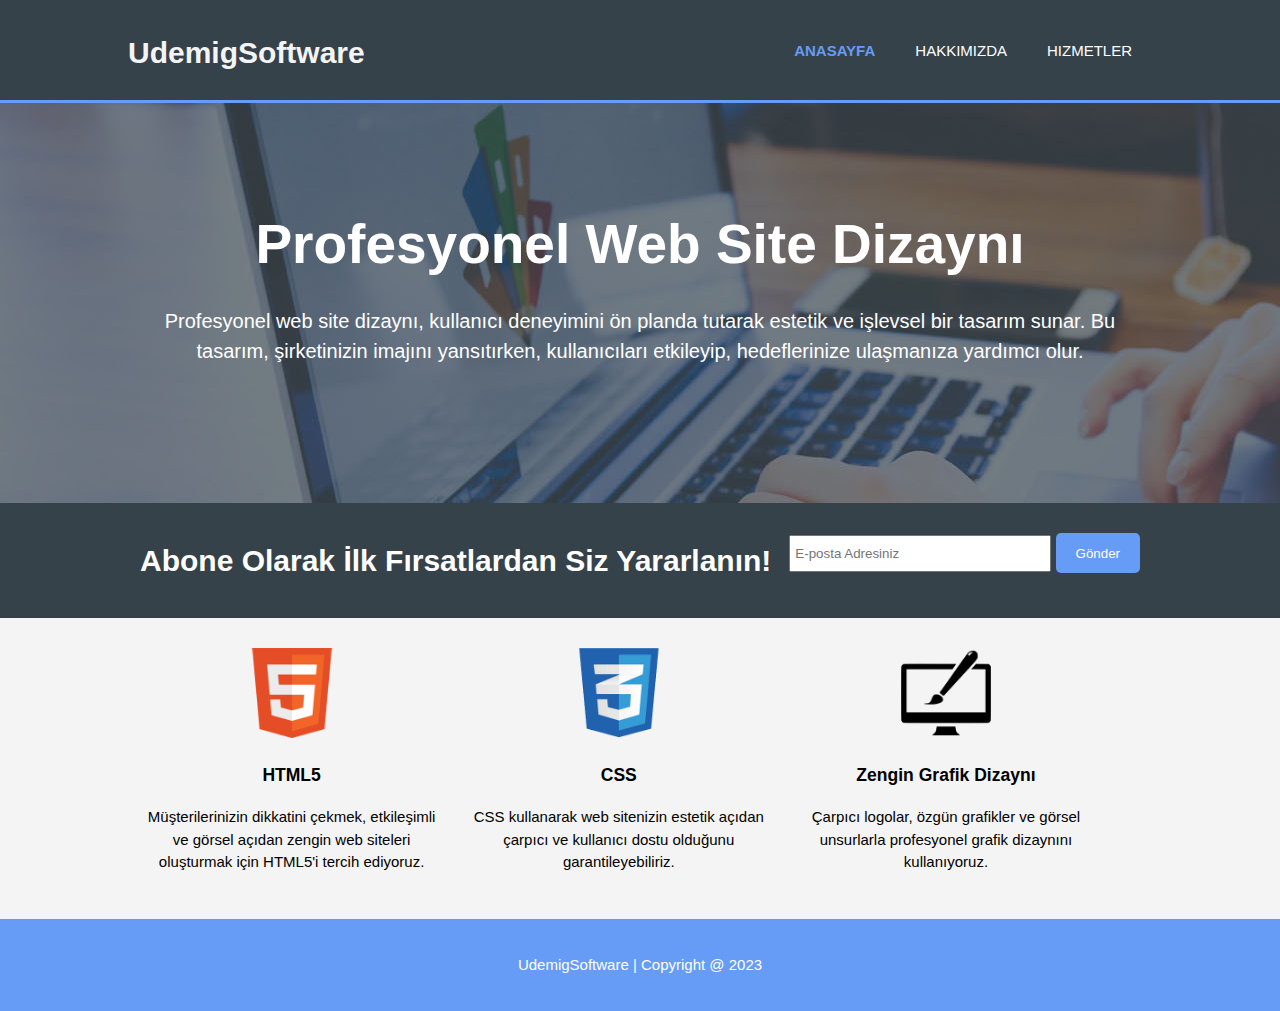
<file: index.html>
<!DOCTYPE html>
<html lang="en">
<head>
    <meta charset="UTF-8">
    <meta name="viewport" content="width=device-width, initial-scale=1.0">
    <title>Udemig Software</title>
    <link rel="stylesheet" href="style.css">
    <link rel="shortcut icon" href="img/udemig.png" type="image/x-icon">
    <!--   sayfa başlığına icon vermek için link ardından favicon     -->

</head>
<body>
    <header>
        <div class="container">
            <div id="branding">
                <h1> <span class="highlight">Udemig</span>Software</h1>
            </div>

            <nav>
                <ul>   <!--      pratik yol ul>(li>a)*3   -->
                    <li class="current"><a href="index.html">Anasayfa</a></li>
                    <li><a href="about.html">Hakkımızda</a></li>
                    <li><a href="services.html">Hizmetler</a></li>
                </ul>
            </nav>
        </div>
    </header>


    <section id="showcase">
        <div class="container">
            <h1>Profesyonel Web Site Dizaynı</h1>
            <p>
                Profesyonel web site dizaynı, kullanıcı deneyimini ön planda tutarak estetik ve işlevsel bir tasarım sunar. Bu tasarım, şirketinizin imajını yansıtırken, kullanıcıları etkileyip, hedeflerinize ulaşmanıza yardımcı olur.
            </p>
        </div>

    </section>



    <section id="newsletter">
        <div class="container">
            <h1>
                Abone Olarak İlk Fırsatlardan Siz Yararlanın!
            </h1>
            <form action="">
                <input type="email" placeholder="E-posta Adresiniz" required>
                <button type="submit" class="button_1">Gönder</button>
            </form>
        </div>
    </section>


     <!--     alt bölüm  -->

     <section id="boxes">
        <div class="container">
            <div class="box">
                <img src="img/html.png" alt="">
                <h3>HTML5</h3>
                <p>
                    Müşterilerinizin dikkatini çekmek, etkileşimli ve görsel açıdan zengin web siteleri oluşturmak için HTML5'i tercih ediyoruz.
                </p>
            </div>

            <div class="box">
                <img src="img/css.png" alt="">
                <h3>CSS</h3>
                <p>
                    CSS kullanarak web sitenizin estetik açıdan çarpıcı ve kullanıcı dostu olduğunu garantileyebiliriz.
                </p>
            </div>

            <div class="box">
                <img src="img/brush.png" alt="">
                <h3>Zengin Grafik Dizaynı</h3>
                <p>
                    Çarpıcı logolar, özgün grafikler ve görsel unsurlarla profesyonel grafik dizaynını kullanıyoruz.
                </p>
            </div>

        </div>
     </section>


      <!--    footer kısmı en alt bölüm -->

      <footer>
        <p>
            UdemigSoftware | Copyright @ 2023
        </p>
      </footer>






</body>
</html>
</file>
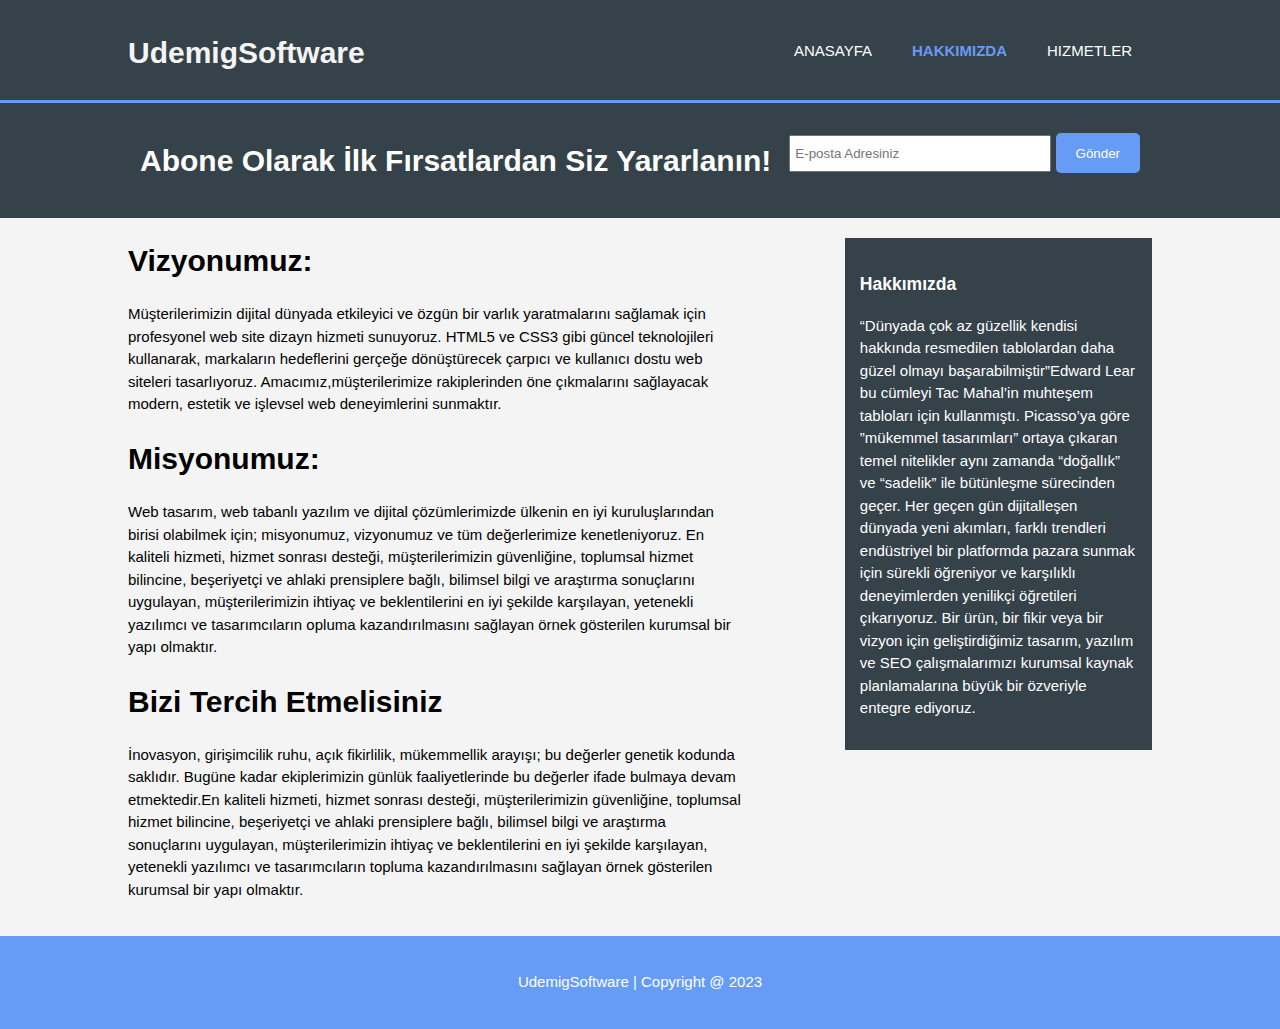
<file: about.html>
<!DOCTYPE html>
<html lang="en">
<head>
    <meta charset="UTF-8">
    <meta name="viewport" content="width=device-width, initial-scale=1.0">
    <title>Hakkımızda</title>
    <link rel="stylesheet" href="style.css">
    <link rel="shortcut icon" href="img/udemig.png" type="image/x-icon">
</head>
<body>

    <header>
        <div class="container">
            <div id="branding">
                <h1> <span class="highlight">Udemig</span>Software</h1>
            </div>


            <nav>
                <ul>   
                    <li ><a href="index.html">Anasayfa</a></li>
                    <li class="current"><a href="about.html">Hakkımızda</a></li>
                    <li><a href="services.html">Hizmetler</a></li>
                </ul>
            </nav>
        </div>
    </header>

    <section id="newsletter">
        <div class="container">
            <h1>
                Abone Olarak İlk Fırsatlardan Siz Yararlanın!
            </h1>
            <form action="">
                <input type="email" placeholder="E-posta Adresiniz" required>
                <button type="submit" class="button_1">Gönder</button>
            </form>
        </div>
    </section>

<!--    buraya kadar index htmlden kopyaladık -->

<!--    yeni section açıyoruz ve article ile aside bölümleri açıyoruz yan yana olacak farklı alanlar-->

<section id="main">
    <div class="container">

        <article id="main-col">
          <h1>Vizyonumuz:</h1>
          <p> Müşterilerimizin dijital dünyada etkileyici ve özgün bir varlık 
            yaratmalarını sağlamak için profesyonel web site dizayn hizmeti sunuyoruz. 
            HTML5 ve CSS3 gibi güncel teknolojileri kullanarak, markaların hedeflerini 
            gerçeğe dönüştürecek çarpıcı ve kullanıcı dostu web siteleri tasarlıyoruz. 
            Amacımız,müşterilerimize rakiplerinden öne çıkmalarını sağlayacak modern, 
             estetik ve işlevsel web deneyimlerini sunmaktır.
          </p>

          <h1>Misyonumuz:</h1>
          <p> Web tasarım, web tabanlı yazılım ve dijital çözümlerimizde ülkenin en iyi 
            kuruluşlarından birisi olabilmek için; misyonumuz, vizyonumuz ve tüm değerlerimize 
            kenetleniyoruz. En kaliteli hizmeti, hizmet sonrası desteği, müşterilerimizin 
            güvenliğine, toplumsal hizmet bilincine, beşeriyetçi ve ahlaki prensiplere bağlı, 
            bilimsel bilgi ve araştırma sonuçlarını uygulayan, müşterilerimizin ihtiyaç ve 
            beklentilerini en iyi şekilde karşılayan, yetenekli yazılımcı ve tasarımcıların 
            opluma kazandırılmasını sağlayan örnek gösterilen kurumsal bir yapı olmaktır.
          </p>


          <h1>Bizi Tercih Etmelisiniz</h1>
          <p> İnovasyon, girişimcilik ruhu, açık fikirlilik, mükemmellik arayışı; bu değerler 
            genetik kodunda saklıdır. Bugüne kadar ekiplerimizin günlük faaliyetlerinde bu 
            değerler ifade bulmaya devam etmektedir.En kaliteli hizmeti, hizmet sonrası desteği,
            müşterilerimizin güvenliğine, toplumsal hizmet bilincine, beşeriyetçi ve ahlaki 
            prensiplere bağlı, bilimsel bilgi ve araştırma sonuçlarını uygulayan, müşterilerimizin 
            ihtiyaç ve beklentilerini en iyi şekilde karşılayan, yetenekli yazılımcı ve
            tasarımcıların topluma kazandırılmasını sağlayan örnek gösterilen kurumsal bir yapı olmaktır.
          </p>
        </article>


        <!--    şimdi yan taraf aside kısmı -->

        <aside id="sidebar">
            <div class="dark">
                <h3>Hakkımızda</h3>
                <p>
                    “Dünyada çok az güzellik kendisi hakkında resmedilen tablolardan daha güzel olmayı başarabilmiştir”Edward Lear bu cümleyi Tac Mahal’in muhteşem tabloları için kullanmıştı.  Picasso’ya göre ”mükemmel tasarımları” ortaya çıkaran temel nitelikler aynı zamanda “doğallık” ve “sadelik” ile bütünleşme sürecinden geçer.  Her geçen gün dijitalleşen dünyada yeni akımları, farklı trendleri endüstriyel bir platformda pazara sunmak için sürekli öğreniyor ve karşılıklı deneyimlerden yenilikçi öğretileri çıkarıyoruz. Bir ürün, bir fikir veya bir vizyon için geliştirdiğimiz tasarım, yazılım ve SEO çalışmalarımızı kurumsal kaynak planlamalarına büyük bir özveriyle entegre ediyoruz.

                </p>
            </div>

        </aside>

    </div>

</section>



<footer>
    <p>
        UdemigSoftware | Copyright @ 2023
    </p>
  </footer>

    
</body>
</html>
</file>
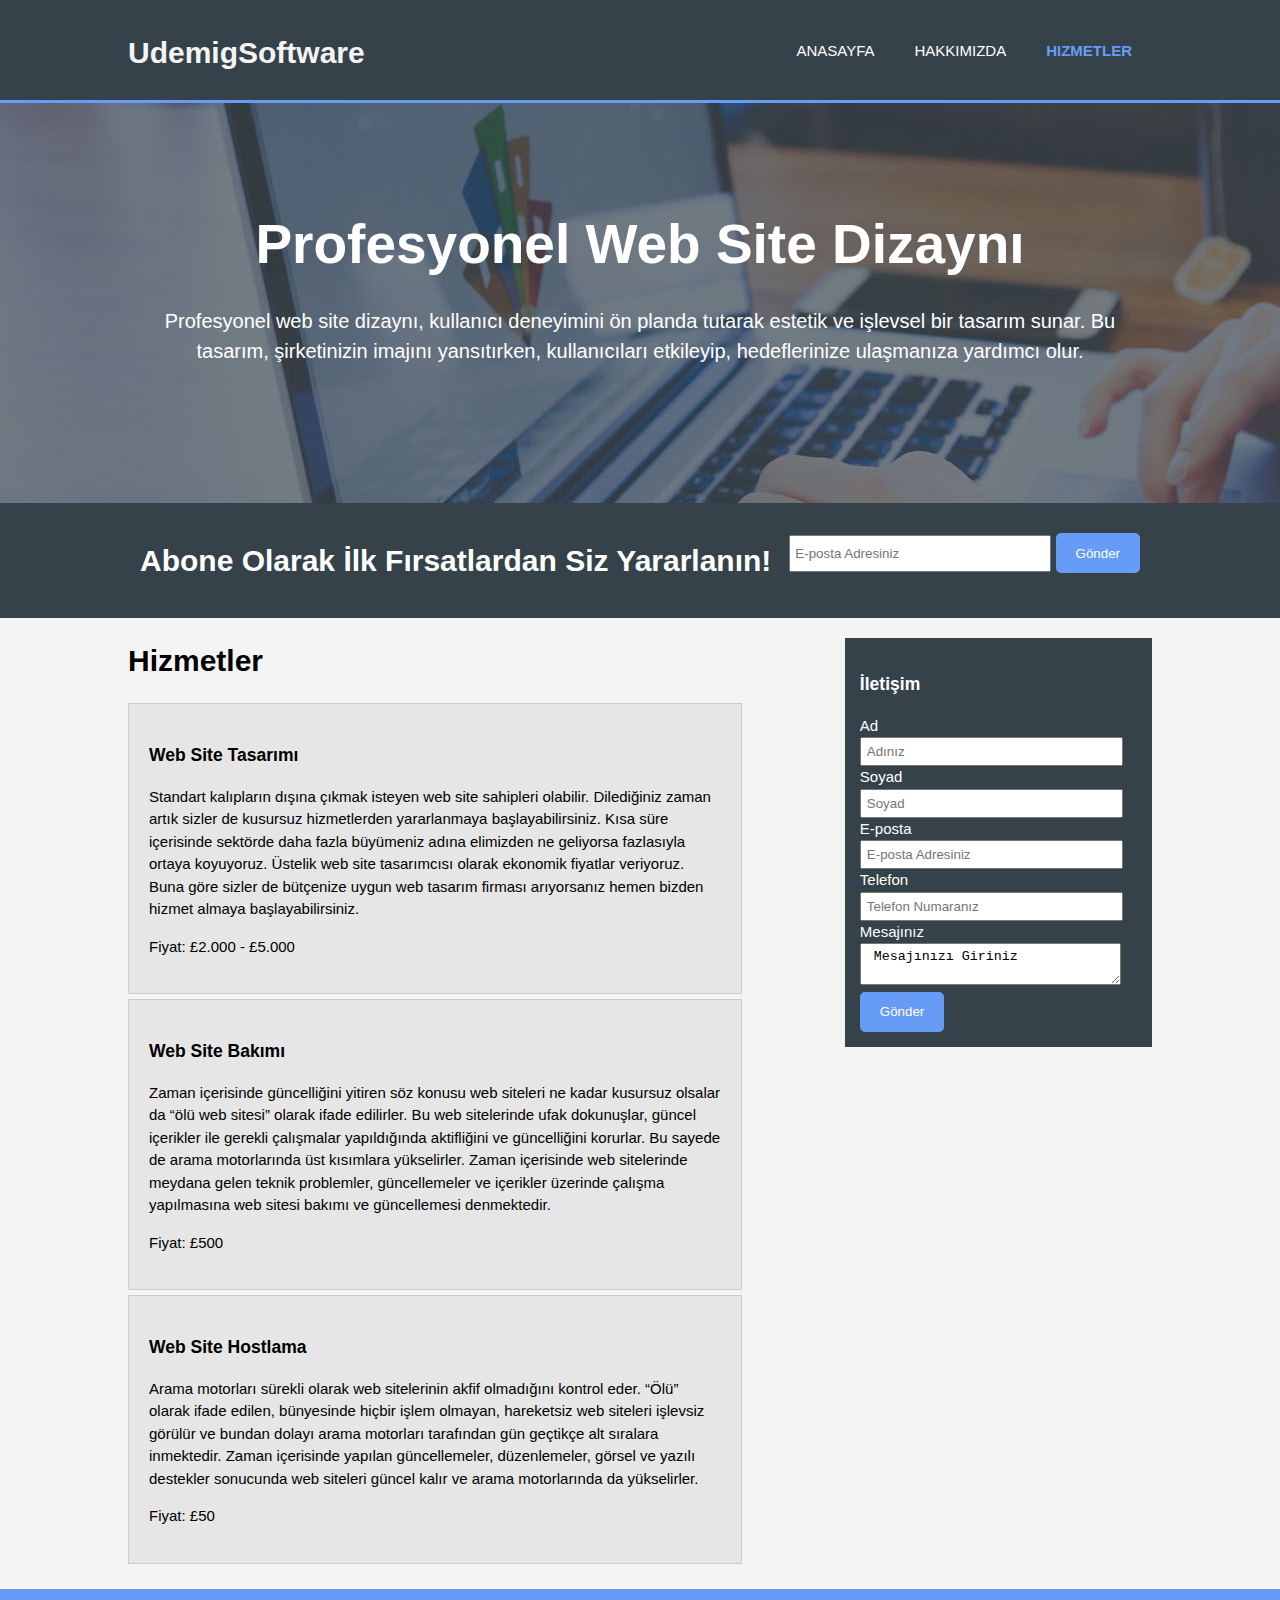
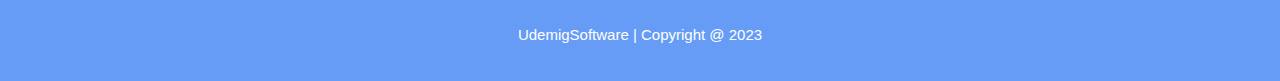
<file: services.html>
<!DOCTYPE html>
<html lang="en">
<head>
    <meta charset="UTF-8">
    <meta name="viewport" content="width=device-width, initial-scale=1.0">
    <title>Hizmetler</title>
    <link rel="stylesheet" href="style.css">
    <link rel="shortcut icon" href="img/udemig.png" type="image/x-icon">
</head>
<body>
    <header>
        <div class="container">
            <div id="branding">
                <h1> <span class="highlight">Udemig</span>Software</h1>
            </div>

            <nav>
                <ul>   
                    <li><a href="index.html">Anasayfa</a></li>
                    <li><a href="about.html">Hakkımızda</a></li>
                    <li class="current"><a href="services.html">Hizmetler</a></li>
                </ul>
            </nav>
        </div>
    </header>


    <section id="showcase">
        <div class="container">
            <h1>Profesyonel Web Site Dizaynı</h1>
            <p>
                Profesyonel web site dizaynı, kullanıcı deneyimini ön planda tutarak estetik ve işlevsel bir tasarım sunar. Bu tasarım, şirketinizin imajını yansıtırken, kullanıcıları etkileyip, hedeflerinize ulaşmanıza yardımcı olur.
            </p>
        </div>

    </section>



    <section id="newsletter">
        <div class="container">
            <h1>
                Abone Olarak İlk Fırsatlardan Siz Yararlanın!
            </h1>
            <form action="">
                <input type="email" placeholder="E-posta Adresiniz" required>
                <button type="submit" class="button_1">Gönder</button>
            </form>
        </div>
    </section>

    <section id="main">
        <div class="container">
            <article id="main-col">
                <h1>Hizmetler</h1>
                <ul id="services">
                    <li>
                        <h3>Web Site Tasarımı</h3>
                        <p>
                            Standart kalıpların dışına çıkmak isteyen web site sahipleri olabilir. 
                            Dilediğiniz zaman artık sizler de kusursuz hizmetlerden yararlanmaya 
                            başlayabilirsiniz. Kısa süre içerisinde sektörde daha fazla büyümeniz 
                            adına elimizden ne geliyorsa fazlasıyla ortaya koyuyoruz. Üstelik web 
                            site tasarımcısı olarak ekonomik fiyatlar veriyoruz. Buna göre sizler 
                            de bütçenize uygun web tasarım firması arıyorsanız hemen bizden hizmet 
                            almaya başlayabilirsiniz.
                        </p>
                        <p>
                            Fiyat: £2.000 - £5.000
                        </p>
                    </li>


                    <li>
                        <h3>Web Site Bakımı</h3>
                        <p>
                             Zaman içerisinde güncelliğini yitiren söz konusu web siteleri 
                             ne kadar kusursuz olsalar da “ölü web sitesi” olarak ifade 
                             edilirler. Bu web sitelerinde ufak dokunuşlar, güncel içerikler
                              ile gerekli çalışmalar yapıldığında aktifliğini ve güncelliğini
                               korurlar. Bu sayede de arama motorlarında üst kısımlara yükselirler. 
                               Zaman içerisinde web sitelerinde meydana gelen teknik problemler,
                                güncellemeler ve içerikler üzerinde çalışma yapılmasına web sitesi
                                 bakımı ve güncellemesi denmektedir.
                        </p>
                        <p>
                            Fiyat: £500
                        </p>
                    </li>


                    <li>
                        <h3>Web Site Hostlama</h3>
                        <p>
                            Arama motorları sürekli olarak web sitelerinin akfif olmadığını 
                             kontrol eder. “Ölü” olarak ifade edilen, bünyesinde hiçbir 
                             işlem olmayan, hareketsiz web siteleri işlevsiz görülür ve 
                             bundan dolayı arama motorları tarafından gün geçtikçe alt 
                             sıralara inmektedir. Zaman içerisinde yapılan güncellemeler,
                              düzenlemeler, görsel ve yazılı destekler sonucunda web 
                              siteleri güncel kalır ve arama motorlarında da yükselirler.
                        </p>
                        <p>
                            Fiyat: £50
                        </p>
                    </li>
                </ul>
            </article>


            <aside id="sidebar">

            <div class="dark">
            <h3>İletişim</h3>
            <form action="" class="quote">
            <div>
            <label for="">Ad</label>
             <br>
            <input type="text" placeholder="Adınız" required>
            </div>

             <div>
             <label for="">Soyad</label>
             <br>
            <input type="text" placeholder="Soyad" required>
            </div>


             <div>
             <label for="">E-posta</label>
            <br>
            <input type="e-posta" placeholder="E-posta Adresiniz" required>
             </div>


            <div>
             <label for="">Telefon</label>
             <br>
            <input type="number" placeholder="Telefon Numaranız" required>
            </div>

            <div>
                <label for="">Mesajınız</label><br>
                <textarea  placeholder="Mesajınızı Giriniz" required> Mesajınızı Giriniz </textarea>
            </div>

           
                                        
            <button type="submit" class="button_1"> Gönder</button>
            
            </form>
            </div>
             </aside>

        </div>
    </section>

    <footer>
        <p>
            UdemigSoftware | Copyright @ 2023
        </p>
      </footer>






</body>
</html>
</file>
<file: style.css>
/* FORMAT 
*{
    margin: 0;
    padding: 0;
    box-sizing: border-box;
    text-decoration: none;
    list-style: none;
}
 FORMAT */


/* proje renklerini tanımlamak için root kullanılabilir*/
:root{
    --maincolor:#669CF5;
    --background:#35424A;
}

body{
    font-size: 15px;
    font-family: Arial, Helvetica, sans-serif;
    line-height:1.5 ;     /*    satır boşluğu line height     */
    padding: 0;
    margin: 0;
    background-color: #f4f4f4;
}

.container{
    width: 80%;
    margin: auto;
    overflow: hidden;  /*    conteynerın dışına taşmıyor ama o tarafı kesiyor    */
}

ul{                  /*    ul containerın içinde olduğu için kendini onun içinde sıfırlıyor, değerlendiriyor tüm komutlarını    */
    margin: 0;
    padding: 0;
}


header{
    background-color: var(--background);
    color: #f4f4f4;
    min-height: 70px;
    padding-top: 30px;
    padding-top: 30px;
    border-bottom: var(--maincolor) 3px solid;
}

header a{
    color: #fff;
    text-decoration: none;
    text-transform: uppercase;
}


header ul{
    list-style-type: none;
}
header li{
    float: left;
    display: inline;
    padding: 0 20px;
}

header #branding{
    float: left;       /*   öğeleri yan yana dizmek için  aynı zmanda flex yapısı ile de yan yana dizilir  */
}

header #branding h1{
    margin: 0;
}

header nav {
    float: right;
    margin-top: 10px;
}

header.highlight, .header, .current a{
    color: var(--maincolor);
    font-weight: bold;
}


/*   section bölümüne başladık üst gövde  */

#showcase{
    background: url(img/showcase.jpg) no-repeat 0 -400px; 
    /*   arka plan fotosunu tekrarlanmasın ve 0 -400px ile ortalansın  */
    min-height: 400px;
    text-align: center;
    color:#fff
}
#showcase h1{
    font-size: 55px;
    margin-top: 100px;
    margin-bottom: 10px;
}
#showcase p{
    font-size: 20px;

}

/*   alt section bölümüne başladık alt gövde  */



#newsletter{
    background: var(--background);
    color: #fff;
    padding: 15px;
}
#newsletter h1{
    float: left;   /*   h1 başlığındakiler sağa konumlandı  */
}
#newsletter form{
    float: right;
    margin-top: 15px;
}
#newsletter input{
    height: 25px;
    width: 250px;
    padding: 4px;
}

.button_1{
    height: 40px;
    background: var(--maincolor);
    border: 0;
    border-radius: 5px;
    color: #fff;
    padding: 0 20px;
}

/*   alt kısma geçtik  */


#boxes{
    margin-top: 20px;
}

#boxes .box{
    float: left;   /*   box clasındakiler sağa doğru dizildi */
    width: 30%;      /*  ölüçleri büyük olduğu için düzenledik yoksa sağa doğru dizilmiyordu container dışına çıkmamak için */
    padding: 10px;   /*   yazılar ortalansın */
    text-align: center;   /*   yazılar ortalansın */
}
#boxes .box img{
    width: 90px;
}

/*   footer son alt kısım */

footer{
    background-color: var(--maincolor);
    padding: 20px;
    margin-top: 20px;
    color: #fff;
    text-align: center;
}


/*   about html sayfasına özellik atama */

.dark{
    background: var(--background);
    padding: 15px;
    color: #fff;
    margin-top: 10px; 
    margin-bottom: 10px;
/*   margin: 10px 0 yazmamız yeterli olurdu bu 2 margin yerine */

}

aside#sidebar{
    float: right;
    width: 30%;
    margin-top: 10px;

}

article#main-col{
    float: left;
    width: 60%;
}

aside#sidebar .quote input , aside#sidebar .quote textarea{
    width: 90%;
    padding: 5px;
}

ul#services li{
    background-color: #E6E6E6;
    border: #ccc solid 1px;
    list-style: none;
    padding: 20px;
    margin-bottom: 5px;
}

@media(max-width: 768px){
    header #brandding,
    header nav,
    header nav li,
    #newsletter form,
    #boxes .box,
    article#main-col,
    aside#sidebar{
        text-align: center;
        width:100%;
        float: none;

    }


}
</file>
